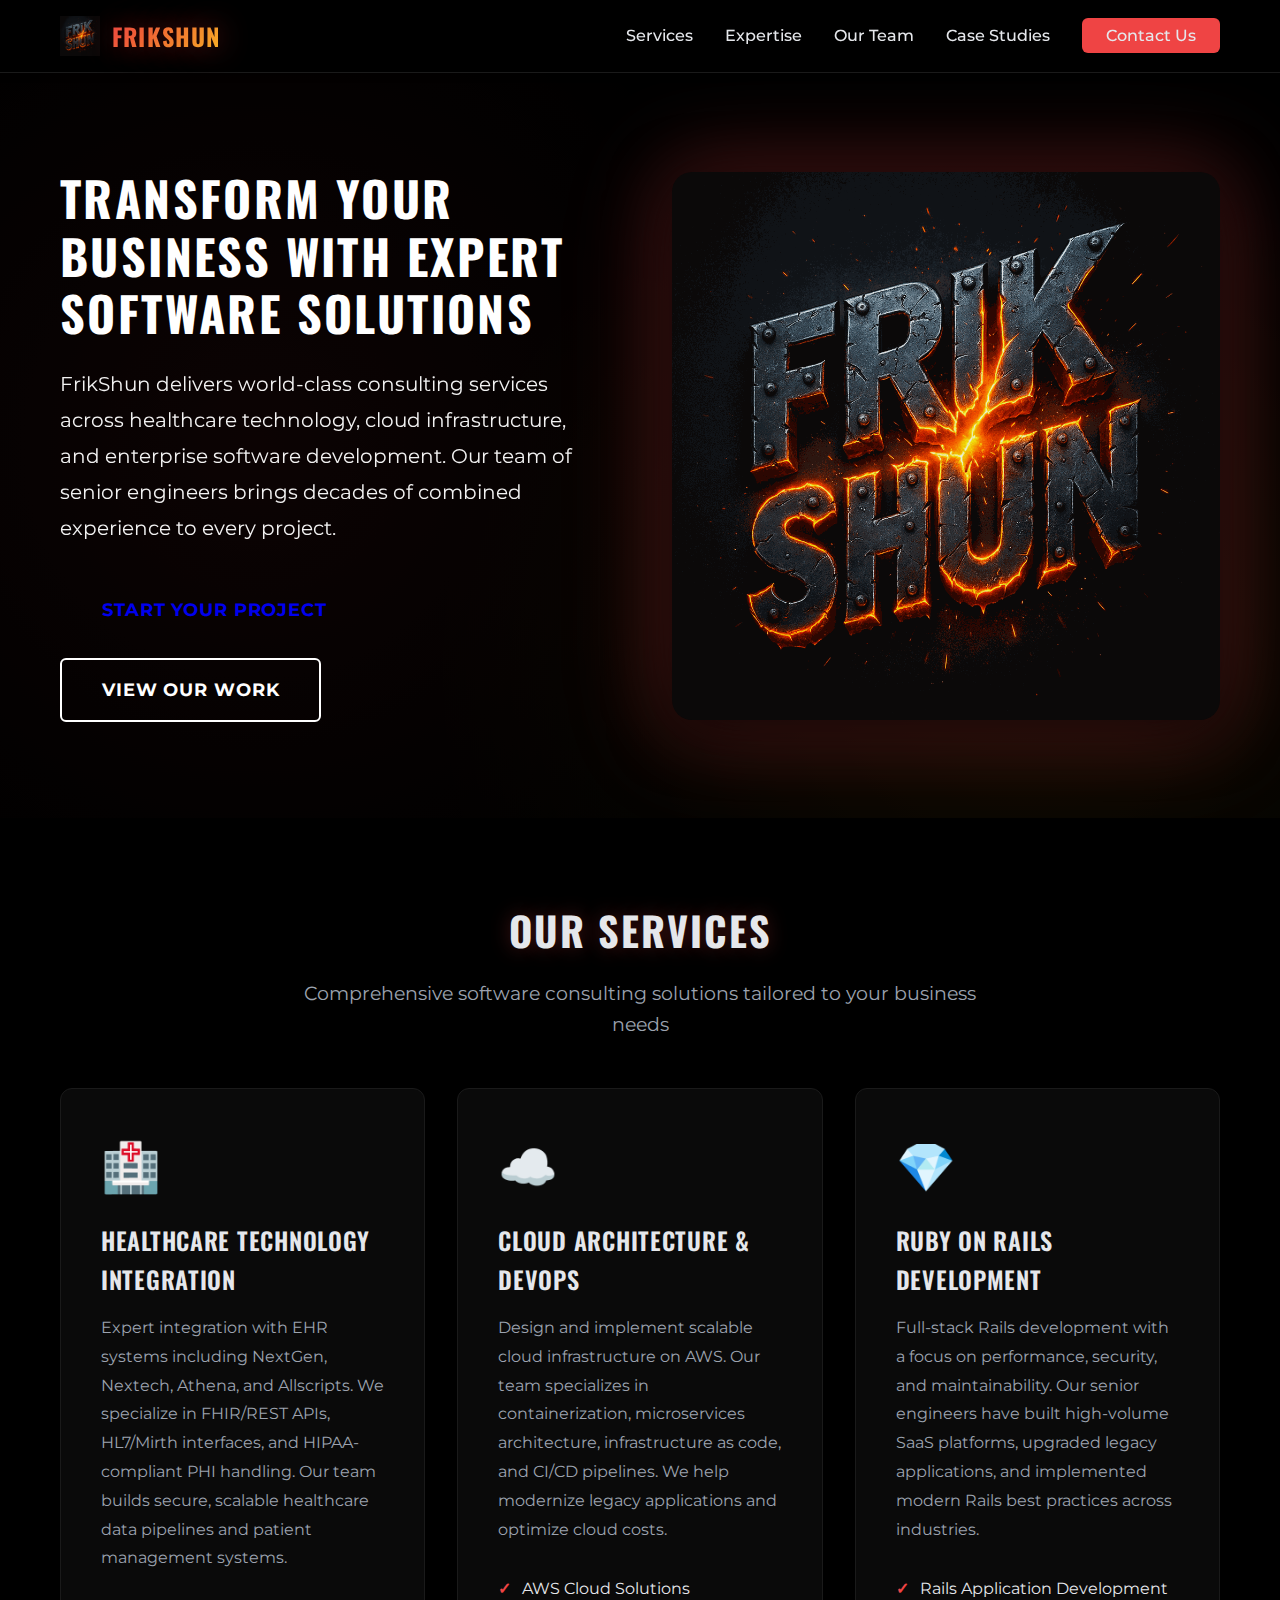
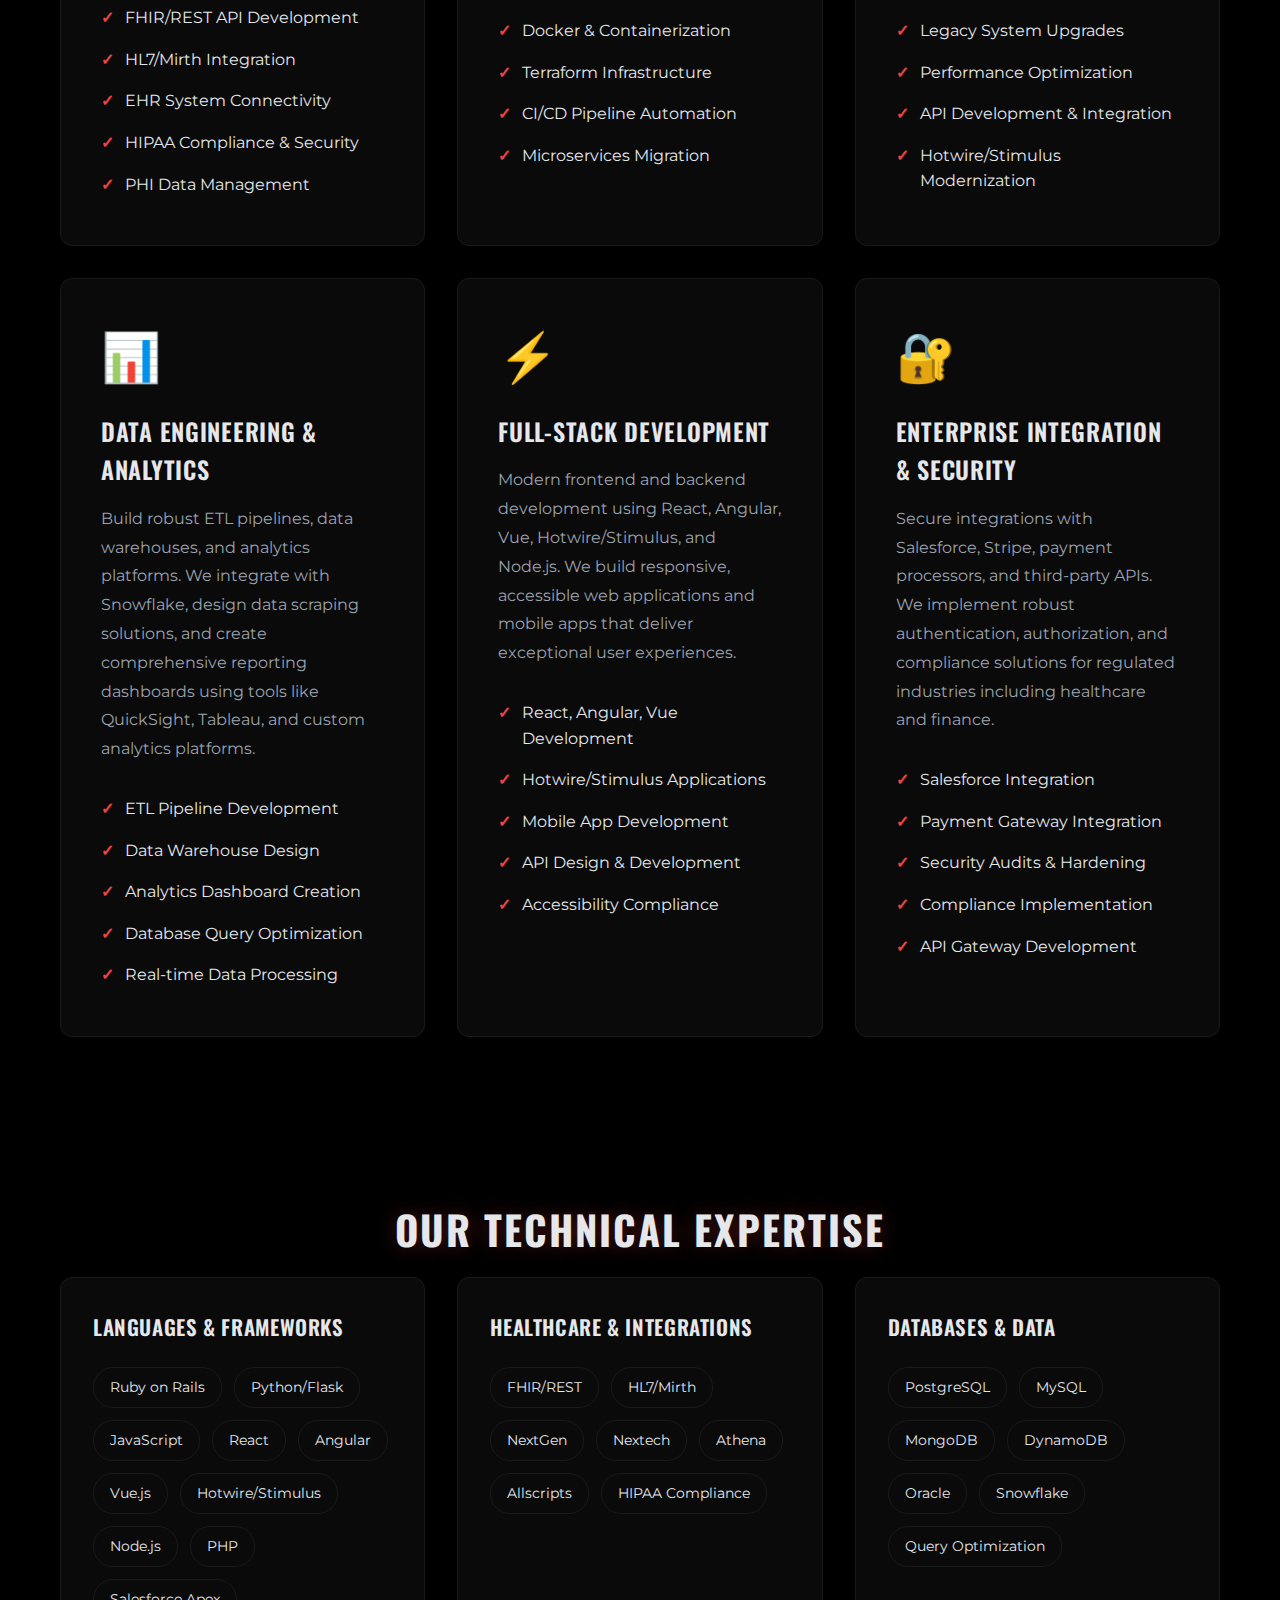
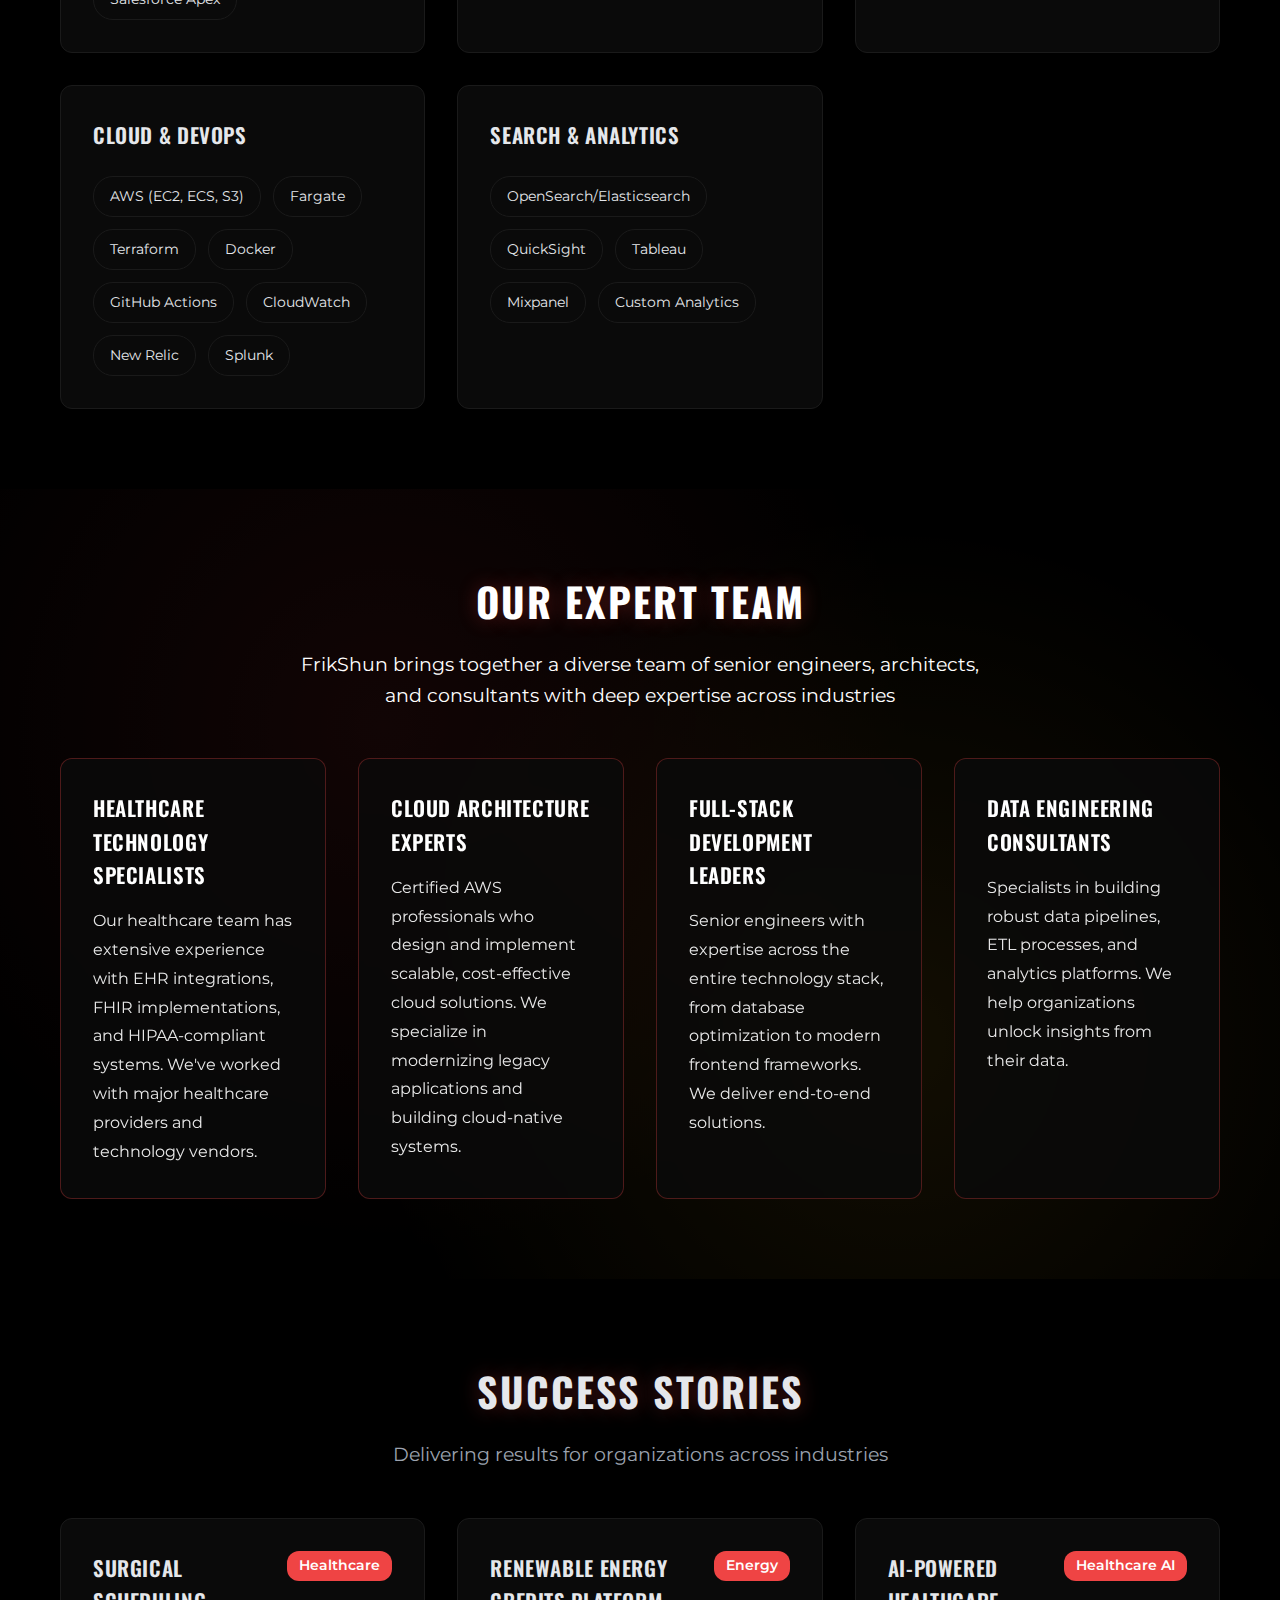
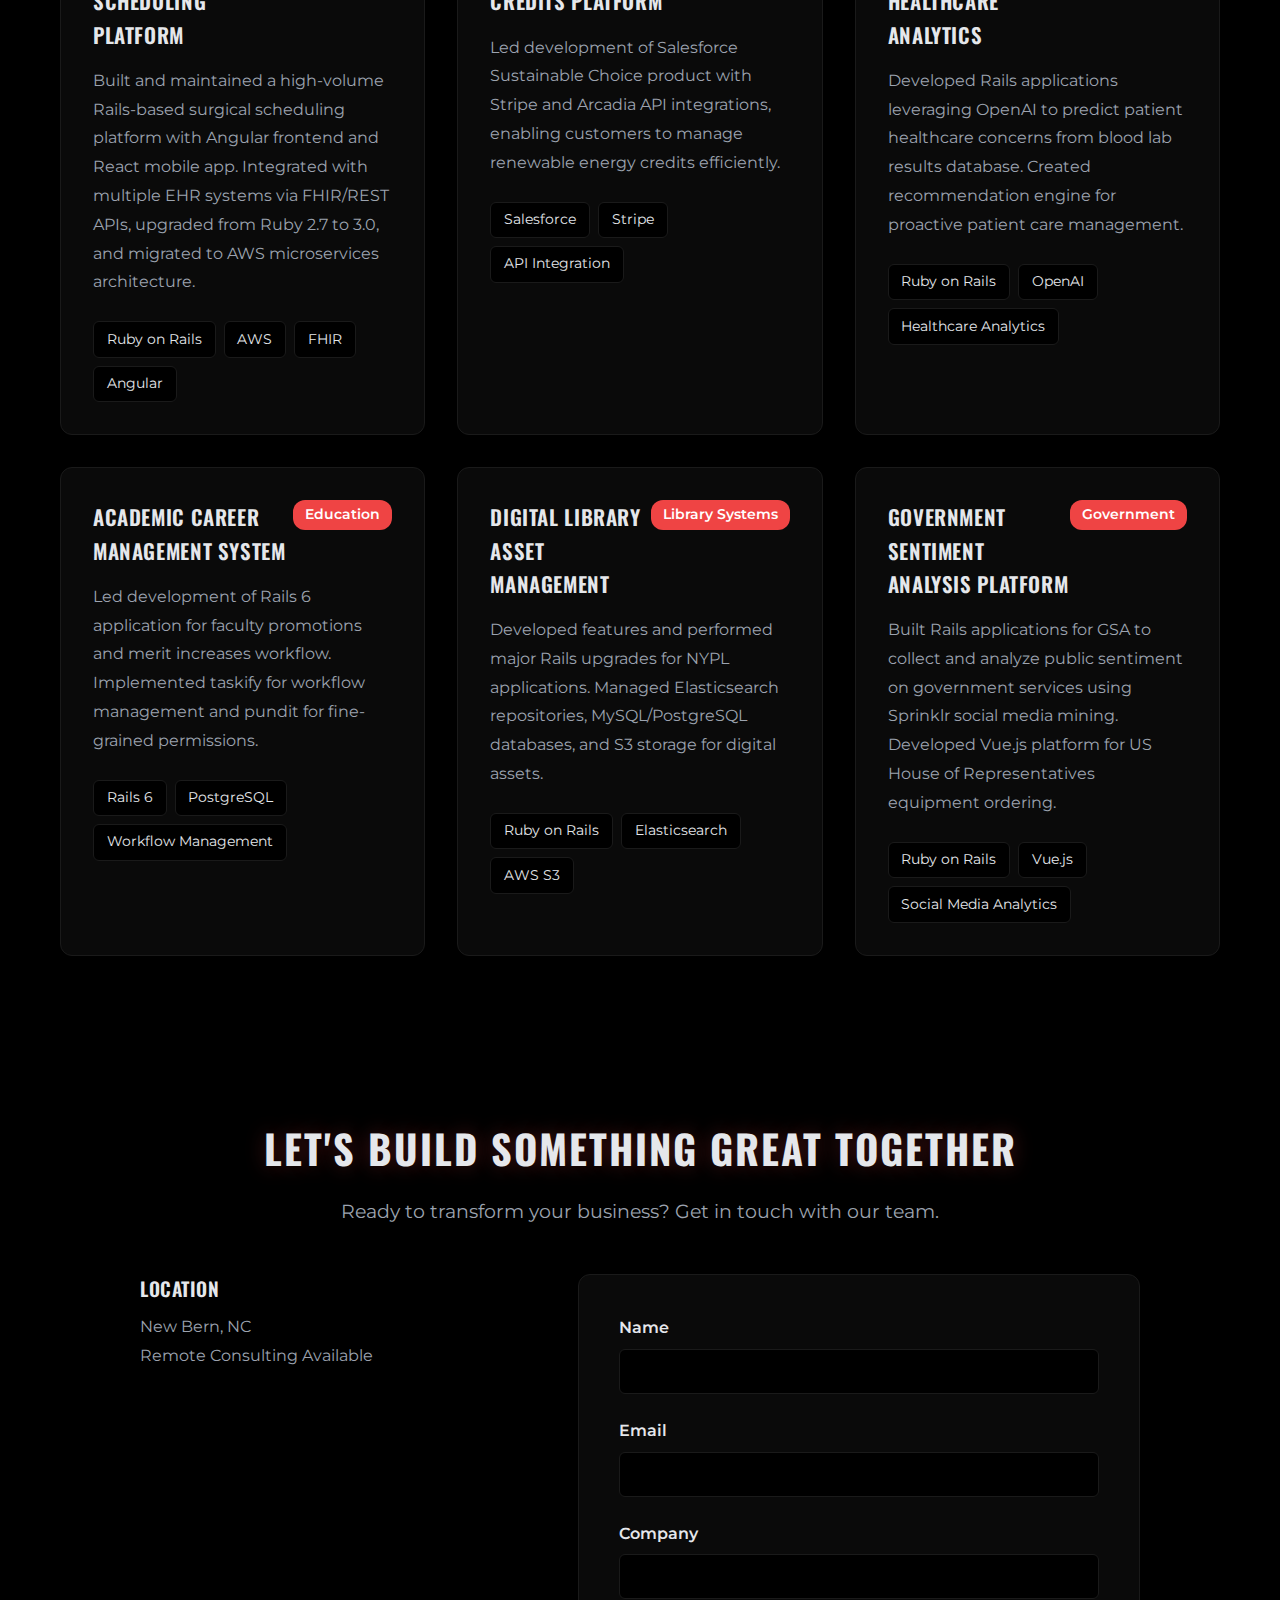
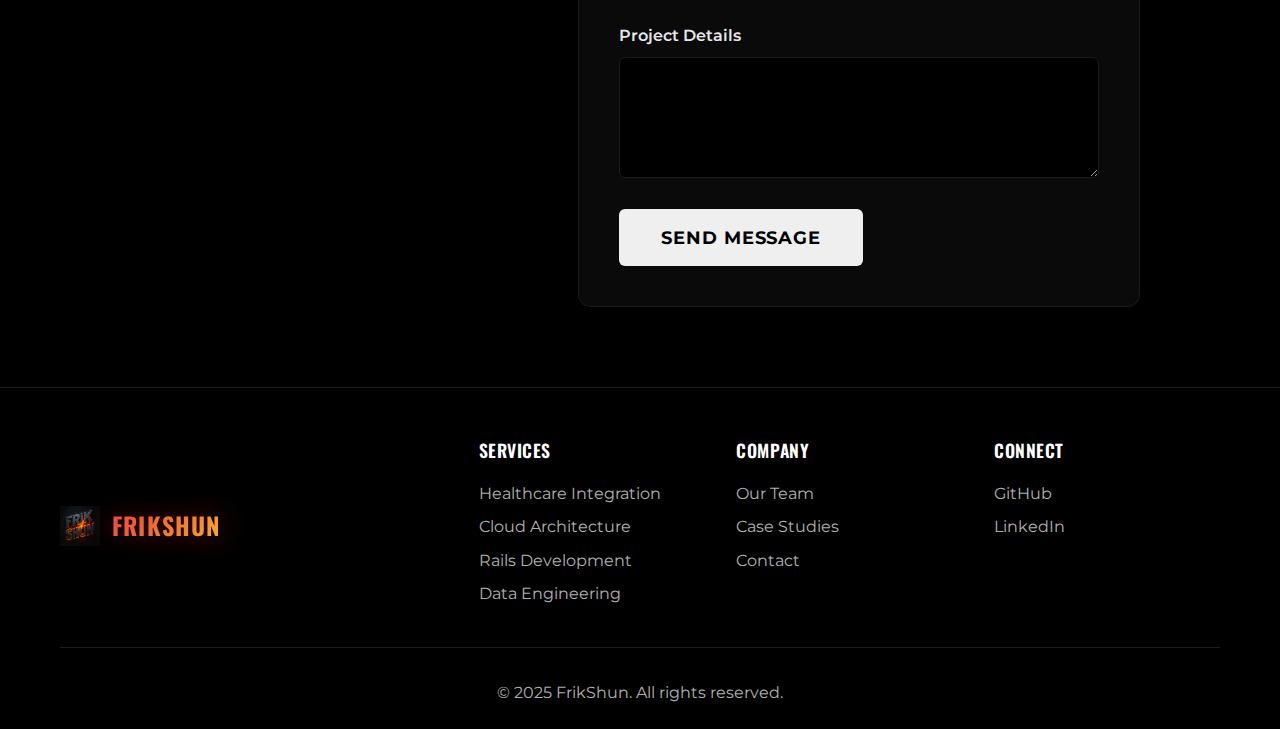
<file: index.html>
<!DOCTYPE html>
<html lang="en">
<head>
  <meta charset="UTF-8">
  <meta name="viewport" content="width=device-width, initial-scale=1.0">
  <meta name="description" content="FrikShun - Expert software consulting services specializing in Ruby on Rails, healthcare integrations, cloud architecture, and full-stack development.">
  <title>FrikShun - Expert Software Consulting & Development Services</title>
  <link rel="icon" type="image/x-icon" href="favicon.ico">
  <link rel="icon" type="image/png" sizes="32x32" href="favicon-32x32.png">
  <link rel="icon" type="image/png" sizes="16x16" href="favicon-16x16.png">
  <link rel="apple-touch-icon" sizes="180x180" href="apple-touch-icon.png">
  <link rel="preconnect" href="https://fonts.googleapis.com">
  <link rel="preconnect" href="https://fonts.gstatic.com" crossorigin>
  <link href="https://fonts.googleapis.com/css2?family=Montserrat:wght@400;500;600;700;800;900&family=Oswald:wght@400;500;600;700&display=swap" rel="stylesheet">
  <link rel="stylesheet" href="styles.css">
</head>
<body>
  <!-- Navigation -->
  <nav class="navbar">
    <div class="container">
      <div class="nav-brand">
        <img src="frikshun_flicker.gif" alt="FrikShun Logo" class="logo">
        <span class="brand-name">FrikShun</span>
      </div>
      <ul class="nav-menu">
        <li><a href="#services">Services</a></li>
        <li><a href="#expertise">Expertise</a></li>
        <li><a href="#team">Our Team</a></li>
        <li><a href="#case-studies">Case Studies</a></li>
        <li><a href="#contact" class="btn-primary">Contact Us</a></li>
      </ul>
    </div>
  </nav>

  <!-- Hero Section -->
  <section class="hero">
    <div class="container">
      <div class="hero-content">
        <div class="hero-text">
          <h1>Transform Your Business with Expert Software Solutions</h1>
          <p class="hero-subtitle">FrikShun delivers world-class consulting services across healthcare technology, cloud infrastructure, and enterprise software development. Our team of senior engineers brings decades of combined experience to every project.</p>
          <div class="hero-cta">
            <a href="#contact" class="btn btn-large">Start Your Project</a>
            <a href="#case-studies" class="btn btn-outline btn-large">View Our Work</a>
          </div>
        </div>
        <div class="hero-image">
          <img src="frikshun_flicker.gif" alt="FrikShun" class="hero-logo">
        </div>
      </div>
    </div>
  </section>

  <!-- Services Section -->
  <section id="services" class="services">
    <div class="container">
      <h2 class="section-title">Our Services</h2>
      <p class="section-subtitle">Comprehensive software consulting solutions tailored to your business needs</p>
      <div class="services-grid">
        <div class="service-card">
          <div class="service-icon">🏥</div>
          <h3>Healthcare Technology Integration</h3>
          <p>Expert integration with EHR systems including NextGen, Nextech, Athena, and Allscripts. We specialize in FHIR/REST APIs, HL7/Mirth interfaces, and HIPAA-compliant PHI handling. Our team builds secure, scalable healthcare data pipelines and patient management systems.</p>
          <ul class="service-features">
            <li>FHIR/REST API Development</li>
            <li>HL7/Mirth Integration</li>
            <li>EHR System Connectivity</li>
            <li>HIPAA Compliance & Security</li>
            <li>PHI Data Management</li>
          </ul>
        </div>

        <div class="service-card">
          <div class="service-icon">☁️</div>
          <h3>Cloud Architecture & DevOps</h3>
          <p>Design and implement scalable cloud infrastructure on AWS. Our team specializes in containerization, microservices architecture, infrastructure as code, and CI/CD pipelines. We help modernize legacy applications and optimize cloud costs.</p>
          <ul class="service-features">
            <li>AWS Cloud Solutions</li>
            <li>Docker & Containerization</li>
            <li>Terraform Infrastructure</li>
            <li>CI/CD Pipeline Automation</li>
            <li>Microservices Migration</li>
          </ul>
        </div>

        <div class="service-card">
          <div class="service-icon">💎</div>
          <h3>Ruby on Rails Development</h3>
          <p>Full-stack Rails development with a focus on performance, security, and maintainability. Our senior engineers have built high-volume SaaS platforms, upgraded legacy applications, and implemented modern Rails best practices across industries.</p>
          <ul class="service-features">
            <li>Rails Application Development</li>
            <li>Legacy System Upgrades</li>
            <li>Performance Optimization</li>
            <li>API Development & Integration</li>
            <li>Hotwire/Stimulus Modernization</li>
          </ul>
        </div>

        <div class="service-card">
          <div class="service-icon">📊</div>
          <h3>Data Engineering & Analytics</h3>
          <p>Build robust ETL pipelines, data warehouses, and analytics platforms. We integrate with Snowflake, design data scraping solutions, and create comprehensive reporting dashboards using tools like QuickSight, Tableau, and custom analytics platforms.</p>
          <ul class="service-features">
            <li>ETL Pipeline Development</li>
            <li>Data Warehouse Design</li>
            <li>Analytics Dashboard Creation</li>
            <li>Database Query Optimization</li>
            <li>Real-time Data Processing</li>
          </ul>
        </div>

        <div class="service-card">
          <div class="service-icon">⚡</div>
          <h3>Full-Stack Development</h3>
          <p>Modern frontend and backend development using React, Angular, Vue, Hotwire/Stimulus, and Node.js. We build responsive, accessible web applications and mobile apps that deliver exceptional user experiences.</p>
          <ul class="service-features">
            <li>React, Angular, Vue Development</li>
            <li>Hotwire/Stimulus Applications</li>
            <li>Mobile App Development</li>
            <li>API Design & Development</li>
            <li>Accessibility Compliance</li>
          </ul>
        </div>

        <div class="service-card">
          <div class="service-icon">🔐</div>
          <h3>Enterprise Integration & Security</h3>
          <p>Secure integrations with Salesforce, Stripe, payment processors, and third-party APIs. We implement robust authentication, authorization, and compliance solutions for regulated industries including healthcare and finance.</p>
          <ul class="service-features">
            <li>Salesforce Integration</li>
            <li>Payment Gateway Integration</li>
            <li>Security Audits & Hardening</li>
            <li>Compliance Implementation</li>
            <li>API Gateway Development</li>
          </ul>
        </div>
      </div>
    </div>
  </section>

  <!-- Expertise Section -->
  <section id="expertise" class="expertise">
    <div class="container">
      <h2 class="section-title">Our Technical Expertise</h2>
      <div class="expertise-grid">
        <div class="expertise-category">
          <h3>Languages & Frameworks</h3>
          <div class="tech-tags">
            <span class="tech-tag">Ruby on Rails</span>
            <span class="tech-tag">Python/Flask</span>
            <span class="tech-tag">JavaScript</span>
            <span class="tech-tag">React</span>
            <span class="tech-tag">Angular</span>
            <span class="tech-tag">Vue.js</span>
            <span class="tech-tag">Hotwire/Stimulus</span>
            <span class="tech-tag">Node.js</span>
            <span class="tech-tag">PHP</span>
            <span class="tech-tag">Salesforce Apex</span>
          </div>
        </div>

        <div class="expertise-category">
          <h3>Healthcare & Integrations</h3>
          <div class="tech-tags">
            <span class="tech-tag">FHIR/REST</span>
            <span class="tech-tag">HL7/Mirth</span>
            <span class="tech-tag">NextGen</span>
            <span class="tech-tag">Nextech</span>
            <span class="tech-tag">Athena</span>
            <span class="tech-tag">Allscripts</span>
            <span class="tech-tag">HIPAA Compliance</span>
          </div>
        </div>

        <div class="expertise-category">
          <h3>Databases & Data</h3>
          <div class="tech-tags">
            <span class="tech-tag">PostgreSQL</span>
            <span class="tech-tag">MySQL</span>
            <span class="tech-tag">MongoDB</span>
            <span class="tech-tag">DynamoDB</span>
            <span class="tech-tag">Oracle</span>
            <span class="tech-tag">Snowflake</span>
            <span class="tech-tag">Query Optimization</span>
          </div>
        </div>

        <div class="expertise-category">
          <h3>Cloud & DevOps</h3>
          <div class="tech-tags">
            <span class="tech-tag">AWS (EC2, ECS, S3)</span>
            <span class="tech-tag">Fargate</span>
            <span class="tech-tag">Terraform</span>
            <span class="tech-tag">Docker</span>
            <span class="tech-tag">GitHub Actions</span>
            <span class="tech-tag">CloudWatch</span>
            <span class="tech-tag">New Relic</span>
            <span class="tech-tag">Splunk</span>
          </div>
        </div>

        <div class="expertise-category">
          <h3>Search & Analytics</h3>
          <div class="tech-tags">
            <span class="tech-tag">OpenSearch/Elasticsearch</span>
            <span class="tech-tag">QuickSight</span>
            <span class="tech-tag">Tableau</span>
            <span class="tech-tag">Mixpanel</span>
            <span class="tech-tag">Custom Analytics</span>
          </div>
        </div>
      </div>
    </div>
  </section>

  <!-- Team Section -->
  <section id="team" class="team">
    <div class="container">
      <h2 class="section-title">Our Expert Team</h2>
      <p class="section-subtitle">FrikShun brings together a diverse team of senior engineers, architects, and consultants with deep expertise across industries</p>
      <div class="team-expertise">
        <div class="expertise-item">
          <h4>Healthcare Technology Specialists</h4>
          <p>Our healthcare team has extensive experience with EHR integrations, FHIR implementations, and HIPAA-compliant systems. We've worked with major healthcare providers and technology vendors.</p>
        </div>
        <div class="expertise-item">
          <h4>Cloud Architecture Experts</h4>
          <p>Certified AWS professionals who design and implement scalable, cost-effective cloud solutions. We specialize in modernizing legacy applications and building cloud-native systems.</p>
        </div>
        <div class="expertise-item">
          <h4>Full-Stack Development Leaders</h4>
          <p>Senior engineers with expertise across the entire technology stack, from database optimization to modern frontend frameworks. We deliver end-to-end solutions.</p>
        </div>
        <div class="expertise-item">
          <h4>Data Engineering Consultants</h4>
          <p>Specialists in building robust data pipelines, ETL processes, and analytics platforms. We help organizations unlock insights from their data.</p>
        </div>
      </div>
    </div>
  </section>

  <!-- Case Studies Section -->
  <section id="case-studies" class="case-studies">
    <div class="container">
      <h2 class="section-title">Success Stories</h2>
      <p class="section-subtitle">Delivering results for organizations across industries</p>
      <div class="case-studies-grid">
        <div class="case-study-card">
          <div class="case-study-header">
            <h3>Surgical Scheduling Platform</h3>
            <span class="case-study-tag">Healthcare</span>
          </div>
          <p>Built and maintained a high-volume Rails-based surgical scheduling platform with Angular frontend and React mobile app. Integrated with multiple EHR systems via FHIR/REST APIs, upgraded from Ruby 2.7 to 3.0, and migrated to AWS microservices architecture.</p>
          <div class="case-study-tech">
            <span>Ruby on Rails</span>
            <span>AWS</span>
            <span>FHIR</span>
            <span>Angular</span>
          </div>
        </div>

        <div class="case-study-card">
          <div class="case-study-header">
            <h3>Renewable Energy Credits Platform</h3>
            <span class="case-study-tag">Energy</span>
          </div>
          <p>Led development of Salesforce Sustainable Choice product with Stripe and Arcadia API integrations, enabling customers to manage renewable energy credits efficiently.</p>
          <div class="case-study-tech">
            <span>Salesforce</span>
            <span>Stripe</span>
            <span>API Integration</span>
          </div>
        </div>

        <div class="case-study-card">
          <div class="case-study-header">
            <h3>AI-Powered Healthcare Analytics</h3>
            <span class="case-study-tag">Healthcare AI</span>
          </div>
          <p>Developed Rails applications leveraging OpenAI to predict patient healthcare concerns from blood lab results database. Created recommendation engine for proactive patient care management.</p>
          <div class="case-study-tech">
            <span>Ruby on Rails</span>
            <span>OpenAI</span>
            <span>Healthcare Analytics</span>
          </div>
        </div>

        <div class="case-study-card">
          <div class="case-study-header">
            <h3>Academic Career Management System</h3>
            <span class="case-study-tag">Education</span>
          </div>
          <p>Led development of Rails 6 application for faculty promotions and merit increases workflow. Implemented taskify for workflow management and pundit for fine-grained permissions.</p>
          <div class="case-study-tech">
            <span>Rails 6</span>
            <span>PostgreSQL</span>
            <span>Workflow Management</span>
          </div>
        </div>

        <div class="case-study-card">
          <div class="case-study-header">
            <h3>Digital Library Asset Management</h3>
            <span class="case-study-tag">Library Systems</span>
          </div>
          <p>Developed features and performed major Rails upgrades for NYPL applications. Managed Elasticsearch repositories, MySQL/PostgreSQL databases, and S3 storage for digital assets.</p>
          <div class="case-study-tech">
            <span>Ruby on Rails</span>
            <span>Elasticsearch</span>
            <span>AWS S3</span>
          </div>
        </div>

        <div class="case-study-card">
          <div class="case-study-header">
            <h3>Government Sentiment Analysis Platform</h3>
            <span class="case-study-tag">Government</span>
          </div>
          <p>Built Rails applications for GSA to collect and analyze public sentiment on government services using Sprinklr social media mining. Developed Vue.js platform for US House of Representatives equipment ordering.</p>
          <div class="case-study-tech">
            <span>Ruby on Rails</span>
            <span>Vue.js</span>
            <span>Social Media Analytics</span>
          </div>
        </div>
      </div>
    </div>
  </section>

  <!-- Contact Section -->
  <section id="contact" class="contact">
    <div class="container">
      <h2 class="section-title">Let's Build Something Great Together</h2>
      <p class="section-subtitle">Ready to transform your business? Get in touch with our team.</p>
      <div class="contact-content">
        <div class="contact-info">
          <div class="contact-item">
            <h3>Location</h3>
            <p>New Bern, NC<br>Remote Consulting Available</p>
          </div>
        </div>
        <div class="contact-form">
          <form action="https://formsubmit.co/aktfrikshun@gmail.com" method="POST" id="contact-form">
            <!-- FormSubmit configuration -->
            <input type="hidden" name="_captcha" value="false">
            <input type="hidden" name="_subject" value="New Contact from FrikShun Website">
            <input type="hidden" name="_next" value="https://aktfrikshun.github.io/frikshun_marketing">
            <input type="hidden" name="_template" value="box">
            
            <div class="form-group">
              <label for="name">Name</label>
              <input type="text" id="name" name="name" required>
            </div>
            <div class="form-group">
              <label for="email">Email</label>
              <input type="email" id="email" name="email" required>
            </div>
            <div class="form-group">
              <label for="company">Company</label>
              <input type="text" id="company" name="company">
            </div>
            <div class="form-group">
              <label for="message">Project Details</label>
              <textarea id="message" name="message" rows="5" required></textarea>
            </div>
            <button type="submit" class="btn btn-large" id="submit-btn">Send Message</button>
          </form>
        </div>
      </div>
    </div>
  </section>

  <!-- Footer -->
  <footer class="footer">
    <div class="container">
      <div class="footer-content">
        <div class="footer-brand">
          <img src="frikshun_flicker.gif" alt="FrikShun Logo" class="footer-logo">
          <span class="brand-name">FrikShun</span>
        </div>
        <div class="footer-links">
          <div class="footer-column">
            <h4>Services</h4>
            <ul>
              <li><a href="#services">Healthcare Integration</a></li>
              <li><a href="#services">Cloud Architecture</a></li>
              <li><a href="#services">Rails Development</a></li>
              <li><a href="#services">Data Engineering</a></li>
            </ul>
          </div>
          <div class="footer-column">
            <h4>Company</h4>
            <ul>
              <li><a href="#team">Our Team</a></li>
              <li><a href="#case-studies">Case Studies</a></li>
              <li><a href="#contact">Contact</a></li>
            </ul>
          </div>
          <div class="footer-column">
            <h4>Connect</h4>
            <ul>
              <li><a href="https://github.com/aktfrikshun" target="_blank">GitHub</a></li>
              <li><a href="https://linkedin.com/in/allenktaylor" target="_blank">LinkedIn</a></li>
            </ul>
          </div>
        </div>
      </div>
      <div class="footer-bottom">
        <p>&copy; 2025 FrikShun. All rights reserved.</p>
      </div>
    </div>
  </footer>

  <script>
    // Smooth scrolling for navigation links
    document.querySelectorAll('a[href^="#"]').forEach(anchor => {
      anchor.addEventListener('click', function (e) {
        e.preventDefault();
        const target = document.querySelector(this.getAttribute('href'));
        if (target) {
          target.scrollIntoView({
            behavior: 'smooth',
            block: 'start'
          });
        }
      });
    });

    // Form submission handler with loading state
    const contactForm = document.getElementById('contact-form');
    const submitBtn = document.getElementById('submit-btn');
    
    if (contactForm && submitBtn) {
      contactForm.addEventListener('submit', function(e) {
        const originalText = submitBtn.textContent;
        
        // Show loading state
        submitBtn.textContent = 'Sending...';
        submitBtn.disabled = true;
        submitBtn.style.opacity = '0.7';
        submitBtn.style.cursor = 'not-allowed';
        
        // Form will submit to FormSubmit, which will redirect to thank-you page
        // No need to prevent default - let it submit normally
      });
      
      // Form validation feedback
      const inputs = contactForm.querySelectorAll('input[required], textarea[required]');
      
      inputs.forEach(input => {
        input.addEventListener('invalid', function(e) {
          e.preventDefault();
          this.style.borderColor = '#ef4444';
          this.focus();
        });
        
        input.addEventListener('input', function() {
          if (this.validity.valid) {
            this.style.borderColor = '';
          }
        });
      });
    }
  </script>
</body>
</html>
</file>
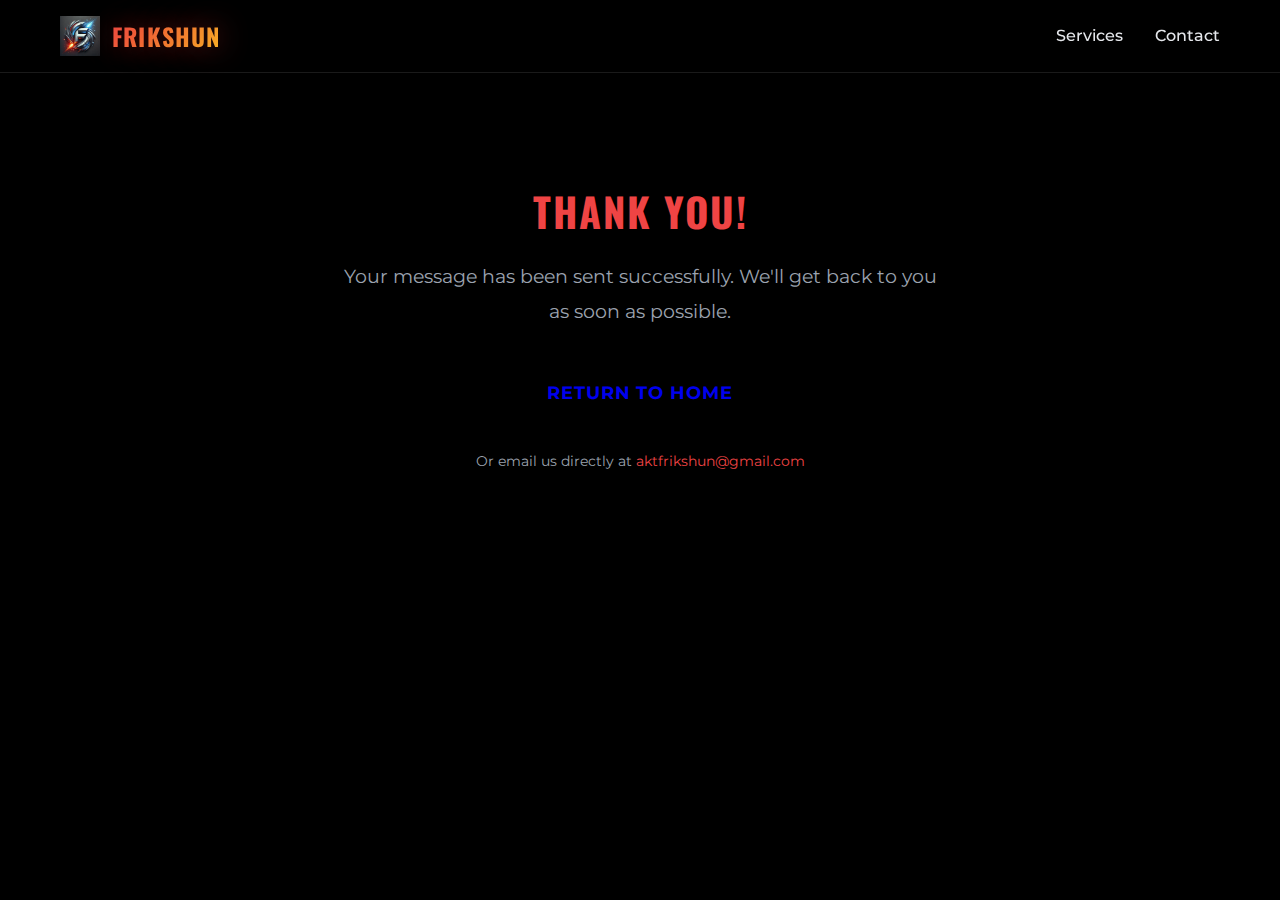
<file: thank-you.html>
<!DOCTYPE html>
<html lang="en">
<head>
  <meta charset="UTF-8">
  <meta name="viewport" content="width=device-width, initial-scale=1.0">
  <title>Thank You - FrikShun</title>
  <link rel="preconnect" href="https://fonts.googleapis.com">
  <link rel="preconnect" href="https://fonts.gstatic.com" crossorigin>
  <link href="https://fonts.googleapis.com/css2?family=Montserrat:wght@400;500;600;700;800;900&family=Oswald:wght@400;500;600;700&display=swap" rel="stylesheet">
  <link rel="stylesheet" href="styles.css">
  <style>
    .thank-you {
      min-height: 60vh;
      display: flex;
      align-items: center;
      justify-content: center;
      text-align: center;
      padding: 4rem 2rem;
    }
    .thank-you-content {
      max-width: 600px;
    }
    .thank-you h1 {
      font-family: 'Oswald', 'Montserrat', sans-serif;
      font-size: 2.5rem;
      font-weight: 700;
      margin-bottom: 1rem;
      color: var(--primary-color);
      letter-spacing: 0.05em;
      text-transform: uppercase;
    }
    .thank-you p {
      font-size: 1.2rem;
      color: var(--text-light);
      margin-bottom: 2rem;
      line-height: 1.8;
    }
  </style>
</head>
<body>
  <nav class="navbar">
    <div class="container">
      <div class="nav-brand">
        <img src="frikshun_logo.webp" alt="FrikShun Logo" class="logo">
        <span class="brand-name">FrikShun</span>
      </div>
      <ul class="nav-menu">
        <li><a href="index.html#services">Services</a></li>
        <li><a href="index.html#contact">Contact</a></li>
      </ul>
    </div>
  </nav>

  <section class="thank-you">
    <div class="container">
      <div class="thank-you-content">
        <h1>Thank You!</h1>
        <p>Your message has been sent successfully. We'll get back to you as soon as possible.</p>
        <a href="index.html" class="btn btn-large">Return to Home</a>
        <p style="margin-top: 1.5rem; font-size: 0.9rem; color: var(--text-light);">
          Or email us directly at <a href="mailto:aktfrikshun@gmail.com" style="color: var(--primary-color); text-decoration: none;">aktfrikshun@gmail.com</a>
        </p>
      </div>
    </div>
  </section>
</body>
</html>
</file>
<file: styles.css>
/* Reset and Base Styles */
* {
  margin: 0;
  padding: 0;
  box-sizing: border-box;
}

:root {
  --primary-color: #ef4444;
  --primary-dark: #dc2626;
  --secondary-color: #fbbf24;
  --accent-yellow: #f59e0b;
  --accent-red: #f87171;
  --text-dark: #e5e7eb;
  --text-light: #9ca3af;
  --bg-dark: #000000;
  --bg-darker: #000000;
  --bg-card: #0a0a0a;
  --bg-card-hover: #111111;
  --border-color: #1a1a1a;
  --metallic-red: #991b1b;
  --metallic-yellow: #92400e;
  --shadow-sm: 0 1px 2px 0 rgba(0, 0, 0, 0.3);
  --shadow-md: 0 4px 6px -1px rgba(0, 0, 0, 0.4);
  --shadow-lg: 0 10px 15px -3px rgba(0, 0, 0, 0.5);
  --shadow-xl: 0 20px 25px -5px rgba(0, 0, 0, 0.6);
  --shadow-glow-red: 0 0 20px rgba(239, 68, 68, 0.3);
  --shadow-glow-yellow: 0 0 20px rgba(251, 191, 36, 0.3);
}

body {
  font-family: 'Montserrat', 'Oswald', 'Arial Black', 'Arial Bold', Arial, sans-serif;
  color: var(--text-dark);
  background-color: var(--bg-dark);
  line-height: 1.6;
  overflow-x: hidden;
}

.container {
  max-width: 1200px;
  margin: 0 auto;
  padding: 0 20px;
}

/* Navigation */
.navbar {
  background: rgba(0, 0, 0, 0.95);
  backdrop-filter: blur(10px);
  box-shadow: var(--shadow-md);
  border-bottom: 1px solid var(--border-color);
  position: sticky;
  top: 0;
  z-index: 1000;
  padding: 1rem 0;
}

.navbar .container {
  display: flex;
  justify-content: space-between;
  align-items: center;
}

.nav-brand {
  display: flex;
  align-items: center;
  gap: 12px;
  font-family: 'Oswald', 'Montserrat', sans-serif;
  font-size: 1.5rem;
  font-weight: 700;
  color: var(--text-dark);
  text-decoration: none;
  letter-spacing: 0.05em;
  text-transform: uppercase;
}

.logo {
  height: 40px;
  width: auto;
  display: block;
}

.brand-name {
  background: linear-gradient(135deg, #ef4444 0%, #fbbf24 100%);
  -webkit-background-clip: text;
  -webkit-text-fill-color: transparent;
  background-clip: text;
  text-shadow: 0 0 30px rgba(239, 68, 68, 0.5);
}

.nav-menu {
  display: flex;
  list-style: none;
  gap: 2rem;
  align-items: center;
}

.nav-menu a {
  text-decoration: none;
  color: var(--text-dark);
  font-weight: 500;
  transition: color 0.3s, text-shadow 0.3s;
}

.nav-menu a:hover {
  color: var(--primary-color);
  text-shadow: 0 0 10px rgba(239, 68, 68, 0.5);
}

.btn-primary {
  background: var(--primary-color);
  color: white;
  padding: 0.5rem 1.5rem;
  border-radius: 6px;
  transition: background 0.3s;
}

.btn-primary:hover {
  background: var(--primary-dark);
  color: white;
}

/* Hero Section */
.hero {
  background: #000000;
  color: white;
  padding: 6rem 0;
  position: relative;
  overflow: hidden;
}

.hero::before {
  content: '';
  position: absolute;
  top: 0;
  left: 0;
  right: 0;
  bottom: 0;
  background: 
    radial-gradient(circle at 20% 50%, rgba(239, 68, 68, 0.1) 0%, transparent 50%),
    radial-gradient(circle at 80% 80%, rgba(251, 191, 36, 0.1) 0%, transparent 50%);
  opacity: 0.5;
}

.hero-content {
  display: grid;
  grid-template-columns: 1fr 1fr;
  gap: 4rem;
  align-items: center;
  position: relative;
  z-index: 1;
}

.hero-text h1 {
  font-family: 'Oswald', 'Montserrat', sans-serif;
  font-size: 3rem;
  font-weight: 700;
  margin-bottom: 1.5rem;
  line-height: 1.2;
  letter-spacing: 0.05em;
  text-transform: uppercase;
}

.hero-subtitle {
  font-size: 1.25rem;
  margin-bottom: 2rem;
  opacity: 0.95;
  line-height: 1.8;
}

.hero-cta {
  display: flex;
  gap: 1rem;
  flex-wrap: wrap;
}

.hero-image {
  display: flex;
  justify-content: center;
  align-items: center;
}

.hero-logo {
  max-width: 100%;
  height: auto;
  border-radius: 20px;
  filter: drop-shadow(0 10px 30px rgba(0, 0, 0, 0.8)) drop-shadow(0 0 40px rgba(239, 68, 68, 0.4));
  animation: float 6s ease-in-out infinite;
  display: block;
}

@keyframes float {
  0%, 100% { transform: translateY(0px); }
  50% { transform: translateY(-20px); }
}

/* Buttons */
.btn {
  display: inline-block;
  padding: 0.75rem 2rem;
  border-radius: 6px;
  text-decoration: none;
  font-family: 'Montserrat', sans-serif;
  font-weight: 700;
  letter-spacing: 0.05em;
  text-transform: uppercase;
  transition: all 0.3s;
  border: 2px solid transparent;
  cursor: pointer;
}

.btn-large {
  padding: 1rem 2.5rem;
  font-size: 1.1rem;
}

.btn-primary {
  background: var(--primary-color);
  color: white;
}

.btn-primary:hover {
  background: var(--primary-dark);
  transform: translateY(-2px);
  box-shadow: var(--shadow-lg);
}

.btn-outline {
  background: transparent;
  color: white;
  border: 2px solid white;
}

.btn-outline:hover {
  background: rgba(255, 255, 255, 0.1);
  color: white;
  border-color: var(--primary-color);
  box-shadow: var(--shadow-glow-red);
}

/* Section Styles */
section {
  padding: 5rem 0;
}

.section-title {
  font-family: 'Oswald', 'Montserrat', sans-serif;
  font-size: 2.5rem;
  font-weight: 700;
  text-align: center;
  margin-bottom: 1rem;
  color: var(--text-dark);
  text-shadow: 0 0 20px rgba(239, 68, 68, 0.3);
  letter-spacing: 0.05em;
  text-transform: uppercase;
}

.section-subtitle {
  text-align: center;
  font-size: 1.2rem;
  color: var(--text-light);
  margin-bottom: 3rem;
  max-width: 700px;
  margin-left: auto;
  margin-right: auto;
}

/* Services Section */
.services {
  background: var(--bg-darker);
}

.services-grid {
  display: grid;
  grid-template-columns: repeat(auto-fit, minmax(350px, 1fr));
  gap: 2rem;
}

.service-card {
  background: var(--bg-card);
  border: 1px solid var(--border-color);
  padding: 2.5rem;
  border-radius: 12px;
  box-shadow: var(--shadow-md);
  transition: transform 0.3s, box-shadow 0.3s, border-color 0.3s;
}

.service-card:hover {
  transform: translateY(-5px);
  box-shadow: var(--shadow-xl), var(--shadow-glow-red);
  border-color: var(--primary-color);
  background: var(--bg-card-hover);
}

.service-icon {
  font-size: 3rem;
  margin-bottom: 1rem;
}

.service-card h3 {
  font-family: 'Oswald', 'Montserrat', sans-serif;
  font-size: 1.5rem;
  font-weight: 600;
  margin-bottom: 1rem;
  color: var(--text-dark);
  letter-spacing: 0.03em;
  text-transform: uppercase;
}

.service-card p {
  color: var(--text-light);
  margin-bottom: 1.5rem;
  line-height: 1.8;
}

.service-features {
  list-style: none;
  padding: 0;
}

.service-features li {
  padding: 0.5rem 0;
  color: var(--text-dark);
  position: relative;
  padding-left: 1.5rem;
}

.service-features li::before {
  content: '✓';
  position: absolute;
  left: 0;
  color: var(--primary-color);
  font-weight: bold;
}

/* Expertise Section */
.expertise {
  background: var(--bg-dark);
}

.expertise-grid {
  display: grid;
  grid-template-columns: repeat(auto-fit, minmax(300px, 1fr));
  gap: 2rem;
}

.expertise-category {
  background: var(--bg-card);
  border: 1px solid var(--border-color);
  padding: 2rem;
  border-radius: 12px;
  transition: border-color 0.3s, box-shadow 0.3s;
}

.expertise-category:hover {
  border-color: var(--primary-color);
  box-shadow: var(--shadow-glow-red);
}

.expertise-category h3 {
  font-family: 'Oswald', 'Montserrat', sans-serif;
  font-size: 1.3rem;
  font-weight: 600;
  margin-bottom: 1.5rem;
  color: var(--text-dark);
  letter-spacing: 0.03em;
  text-transform: uppercase;
}

.tech-tags {
  display: flex;
  flex-wrap: wrap;
  gap: 0.75rem;
}

.tech-tag {
  background: var(--bg-card);
  padding: 0.5rem 1rem;
  border-radius: 20px;
  font-size: 0.9rem;
  color: var(--text-dark);
  border: 1px solid var(--border-color);
  transition: all 0.3s;
}

.tech-tag:hover {
  background: var(--primary-color);
  color: white;
  border-color: var(--primary-color);
  transform: translateY(-2px);
  box-shadow: var(--shadow-glow-red);
}

/* Team Section */
.team {
  background: #000000;
  color: white;
  position: relative;
  overflow: hidden;
}

.team::before {
  content: '';
  position: absolute;
  top: 0;
  left: 0;
  right: 0;
  bottom: 0;
  background: 
    radial-gradient(circle at 30% 30%, rgba(239, 68, 68, 0.15) 0%, transparent 50%),
    radial-gradient(circle at 70% 70%, rgba(251, 191, 36, 0.15) 0%, transparent 50%);
  opacity: 0.5;
  z-index: 0;
}

.team .container {
  position: relative;
  z-index: 1;
}

.team .section-title,
.team .section-subtitle {
  color: white;
}

.team-stats {
  display: grid;
  grid-template-columns: repeat(auto-fit, minmax(200px, 1fr));
  gap: 2rem;
  margin-bottom: 4rem;
}

.stat-card {
  text-align: center;
  padding: 2rem;
  background: rgba(10, 10, 10, 0.8);
  border: 1px solid rgba(239, 68, 68, 0.3);
  border-radius: 12px;
  backdrop-filter: blur(10px);
  transition: border-color 0.3s, box-shadow 0.3s;
}

.stat-card:hover {
  border-color: var(--primary-color);
  box-shadow: var(--shadow-glow-red);
}

.stat-number {
  font-family: 'Oswald', 'Montserrat', sans-serif;
  font-size: 3rem;
  font-weight: 700;
  margin-bottom: 0.5rem;
  letter-spacing: 0.05em;
}

.stat-label {
  font-size: 1.1rem;
  opacity: 0.9;
}

.team-expertise {
  display: grid;
  grid-template-columns: repeat(auto-fit, minmax(250px, 1fr));
  gap: 2rem;
}

.expertise-item {
  background: rgba(10, 10, 10, 0.8);
  border: 1px solid rgba(239, 68, 68, 0.3);
  padding: 2rem;
  border-radius: 12px;
  backdrop-filter: blur(10px);
  transition: border-color 0.3s, box-shadow 0.3s;
}

.expertise-item:hover {
  border-color: var(--secondary-color);
  box-shadow: var(--shadow-glow-red);
}

.expertise-item h4 {
  font-family: 'Oswald', 'Montserrat', sans-serif;
  font-size: 1.3rem;
  font-weight: 600;
  margin-bottom: 1rem;
  letter-spacing: 0.03em;
  text-transform: uppercase;
}

.expertise-item p {
  opacity: 0.9;
  line-height: 1.8;
}

/* Case Studies Section */
.case-studies {
  background: var(--bg-darker);
}

.case-studies-grid {
  display: grid;
  grid-template-columns: repeat(auto-fit, minmax(350px, 1fr));
  gap: 2rem;
}

.case-study-card {
  background: var(--bg-card);
  border: 1px solid var(--border-color);
  padding: 2rem;
  border-radius: 12px;
  box-shadow: var(--shadow-md);
  transition: transform 0.3s, box-shadow 0.3s, border-color 0.3s;
}

.case-study-card:hover {
  transform: translateY(-5px);
  box-shadow: var(--shadow-xl), var(--shadow-glow-red);
  border-color: var(--primary-color);
  background: var(--bg-card-hover);
}

.case-study-header {
  display: flex;
  justify-content: space-between;
  align-items: start;
  margin-bottom: 1rem;
}

.case-study-header h3 {
  font-family: 'Oswald', 'Montserrat', sans-serif;
  font-size: 1.3rem;
  font-weight: 600;
  color: var(--text-dark);
  flex: 1;
  letter-spacing: 0.03em;
  text-transform: uppercase;
}

.case-study-tag {
  background: var(--primary-color);
  color: white;
  padding: 0.25rem 0.75rem;
  border-radius: 12px;
  font-size: 0.85rem;
  font-weight: 600;
}

.case-study-card p {
  color: var(--text-light);
  margin-bottom: 1.5rem;
  line-height: 1.8;
}

.case-study-tech {
  display: flex;
  flex-wrap: wrap;
  gap: 0.5rem;
}

.case-study-tech span {
  background: var(--bg-darker);
  border: 1px solid var(--border-color);
  padding: 0.4rem 0.8rem;
  border-radius: 6px;
  font-size: 0.85rem;
  color: var(--text-dark);
}

/* Contact Section */
.contact {
  background: var(--bg-dark);
}

.contact-content {
  display: grid;
  grid-template-columns: 1fr 1.5fr;
  gap: 4rem;
  max-width: 1000px;
  margin: 0 auto;
}

.contact-info {
  display: flex;
  flex-direction: column;
  gap: 2rem;
}

.contact-item h3 {
  font-family: 'Oswald', 'Montserrat', sans-serif;
  font-size: 1.2rem;
  font-weight: 600;
  margin-bottom: 0.5rem;
  color: var(--text-dark);
  letter-spacing: 0.03em;
  text-transform: uppercase;
}

.contact-item p {
  color: var(--text-light);
  line-height: 1.8;
}

.contact-item a {
  color: var(--primary-color);
  text-decoration: none;
}

.contact-item a:hover {
  text-decoration: underline;
}

.contact-form {
  background: var(--bg-card);
  border: 1px solid var(--border-color);
  padding: 2.5rem;
  border-radius: 12px;
}

.form-group {
  margin-bottom: 1.5rem;
}

.form-group label {
  display: block;
  margin-bottom: 0.5rem;
  font-weight: 600;
  color: var(--text-dark);
}

.form-group input,
.form-group textarea {
  width: 100%;
  padding: 0.75rem;
  border: 1px solid var(--border-color);
  border-radius: 6px;
  font-family: inherit;
  font-size: 1rem;
  transition: border-color 0.3s;
}

.form-group input,
.form-group textarea {
  background: var(--bg-darker);
  color: var(--text-dark);
}

.form-group input:focus,
.form-group textarea:focus {
  outline: none;
  border-color: var(--primary-color);
  box-shadow: 0 0 0 3px rgba(239, 68, 68, 0.2), var(--shadow-glow-red);
}

.form-group textarea {
  resize: vertical;
}

/* Footer */
.footer {
  background: var(--bg-darker);
  border-top: 1px solid var(--border-color);
  color: white;
  padding: 3rem 0 1.5rem;
}

.footer-content {
  display: grid;
  grid-template-columns: 1fr 2fr;
  gap: 3rem;
  margin-bottom: 2rem;
}

.footer-brand {
  display: flex;
  align-items: center;
  gap: 12px;
  font-family: 'Oswald', 'Montserrat', sans-serif;
  font-size: 1.5rem;
  font-weight: 700;
  letter-spacing: 0.05em;
  text-transform: uppercase;
}

.footer-logo {
  height: 40px;
  width: auto;
  display: block;
}

.footer-links {
  display: grid;
  grid-template-columns: repeat(3, 1fr);
  gap: 2rem;
}

.footer-column h4 {
  font-family: 'Oswald', 'Montserrat', sans-serif;
  margin-bottom: 1rem;
  font-size: 1.1rem;
  font-weight: 600;
  letter-spacing: 0.03em;
  text-transform: uppercase;
}

.footer-column ul {
  list-style: none;
}

.footer-column ul li {
  margin-bottom: 0.5rem;
}

.footer-column a {
  color: rgba(255, 255, 255, 0.7);
  text-decoration: none;
  transition: color 0.3s;
}

.footer-column a:hover {
  color: white;
}

.footer-bottom {
  text-align: center;
  padding-top: 2rem;
  border-top: 1px solid rgba(255, 255, 255, 0.1);
  color: rgba(255, 255, 255, 0.7);
}

/* Responsive Design */
@media (max-width: 768px) {
  .nav-menu {
    flex-direction: column;
    gap: 1rem;
    position: absolute;
    top: 100%;
    left: 0;
    right: 0;
    background: var(--bg-white);
    padding: 1rem;
    box-shadow: var(--shadow-md);
    display: none;
  }

  .hero-content {
    grid-template-columns: 1fr;
    text-align: center;
  }

  .hero-text h1 {
    font-size: 2rem;
  }

  .section-title {
    font-size: 2rem;
  }

  .services-grid,
  .case-studies-grid {
    grid-template-columns: 1fr;
  }

  .contact-content {
    grid-template-columns: 1fr;
  }

  .footer-content {
    grid-template-columns: 1fr;
  }

  .footer-links {
    grid-template-columns: 1fr;
  }

  .team-stats {
    grid-template-columns: repeat(2, 1fr);
  }
}

@media (max-width: 480px) {
  .hero {
    padding: 3rem 0;
  }

  .hero-text h1 {
    font-size: 1.75rem;
  }

  .hero-subtitle {
    font-size: 1rem;
  }

  .section-title {
    font-size: 1.75rem;
  }

  .team-stats {
    grid-template-columns: 1fr;
  }
}
</file>
